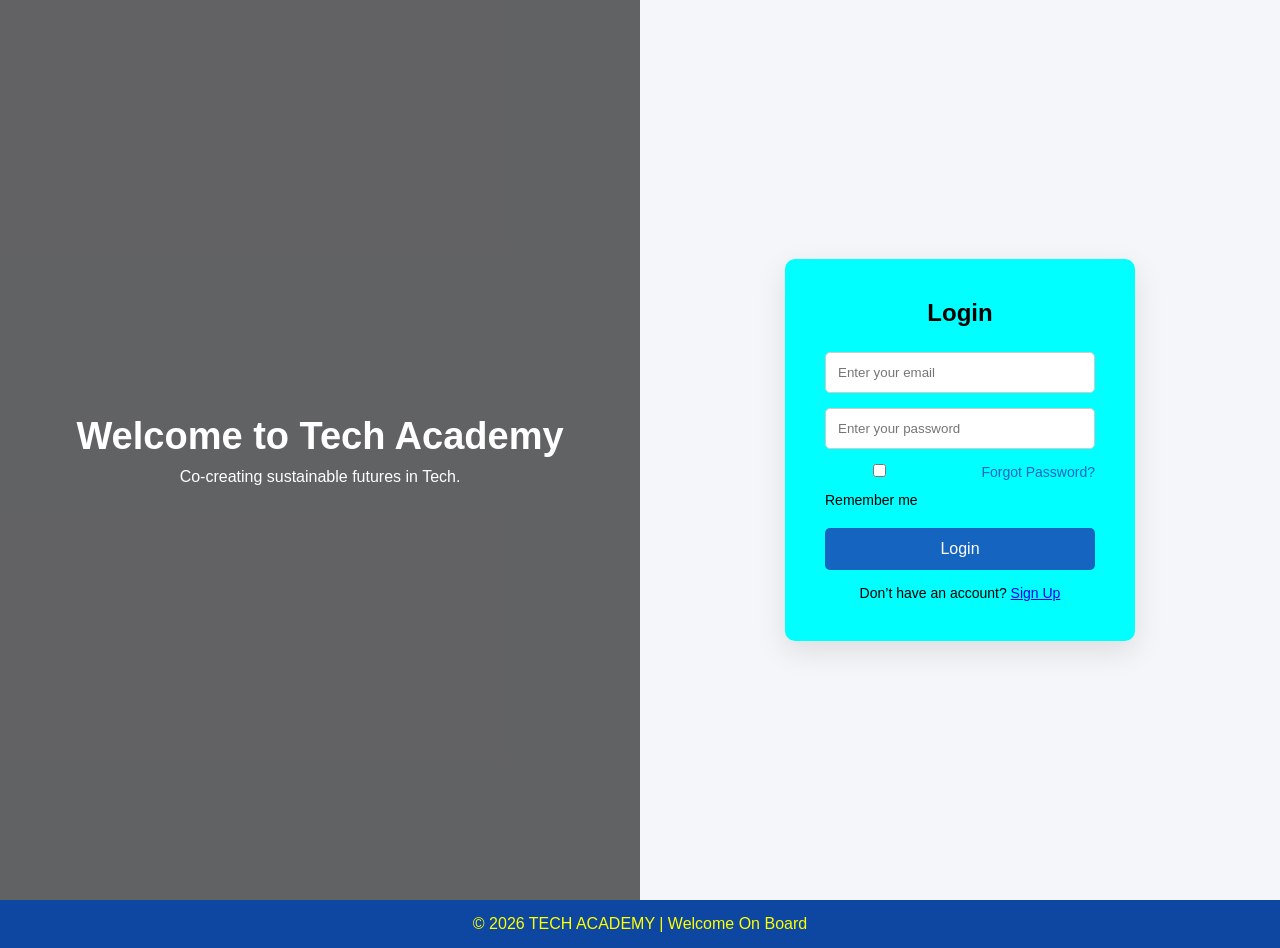
<file: index.html>
<!DOCTYPE html>
<html>
<head>
    <title>TECH ACADEMY- Login</title>
    <link rel="stylesheet" href="style.css">
</head>
<body class="login-body">

    <div class="login-container">

        <div class="login-left">
            <div class="overlay">
                <h1>Welcome to Tech Academy</h1>
                <p>Co-creating sustainable futures in Tech.</p>
            </div>
        </div>

        <div class="login-right">
            <div class="login-box">
                <h2>Login</h2>

                <form action="home.html">
                    <input type="email" placeholder="Enter your email" required>
                    <input type="password" placeholder="Enter your password" required>

                    <div class="login-options">
                        <label>
                            <input type="checkbox"> Remember me
                        </label>
                        <a href="#">Forgot Password?</a>
                    </div>

                    <button type="submit">Login</button>
                </form>

                <p class="signup-text">
                    Don’t have an account? 
                    <a href="#">Sign Up</a>
                </p>
            </div>
        </div>

    </div>
<footer>
    <p>© 2026 TECH ACADEMY | Welcome On Board</p>
</footer>

</body>
</html>
</file>
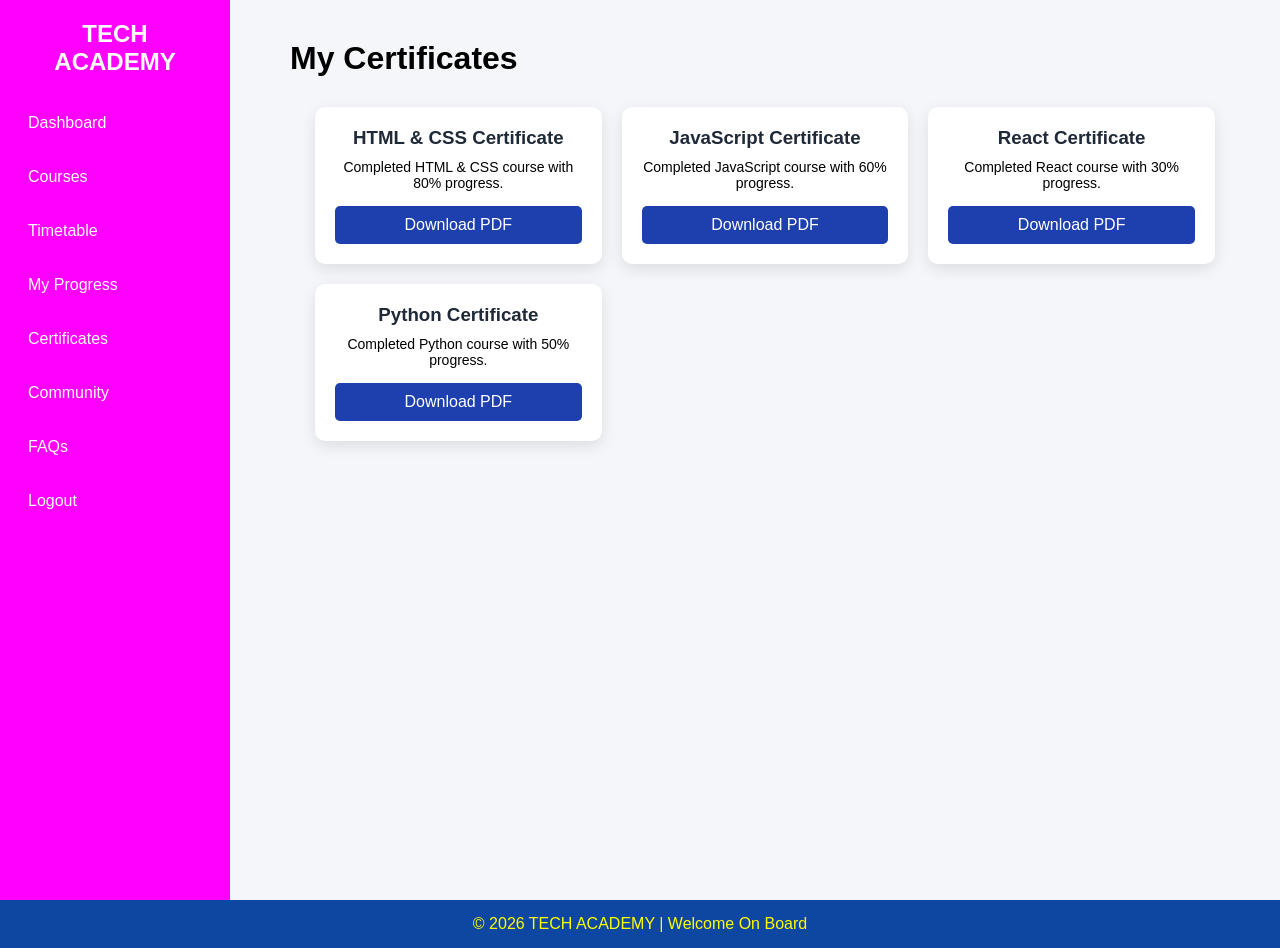
<file: certificates.html>
<!DOCTYPE html>
<html>
<head>
    <title>TECH ACADEMY - Certificates</title>
    <link rel="stylesheet" href="style.css">
</head>
<body>

<div class="dashboard-container">

    <div class="sidebar">
        <h2>TECH ACADEMY</h2>
        <ul>
            <li><a href="dashboard.html">Dashboard</a></li>
            <li><a href="courses.html">Courses</a></li>
            <li><a href="timetable.html">Timetable</a></li>
            <li><a href="progress.html">My Progress</a></li>
            <li><a href="certificates.html">Certificates</a></li>
            <li><a href="community.html">Community</a></li>
            <li><a href="faqs.html">FAQs</a></li>
            <li><a href="login.html">Logout</a></li>
        </ul>
    </div>

    <div class="main-content">

        <h1>My Certificates</h1>

        <div class="certificates-container">

            <div class="certificate-card">
                <h3>HTML & CSS Certificate</h3>
                <p>Completed HTML & CSS course with 80% progress.</p>
                <button>Download PDF</button>
            </div>

            <div class="certificate-card">
                <h3>JavaScript Certificate</h3>
                <p>Completed JavaScript course with 60% progress.</p>
                <button>Download PDF</button>
            </div>

            <div class="certificate-card">
                <h3>React Certificate</h3>
                <p>Completed React course with 30% progress.</p>
                <button>Download PDF</button>
            </div>

            <div class="certificate-card">
                <h3>Python Certificate</h3>
                <p>Completed Python course with 50% progress.</p>
                <button>Download PDF</button>
            </div>

        </div>

    </div>

</div>

<footer>
    <p>© 2026 TECH ACADEMY | Welcome On Board</p>
</footer>

</body>
</html>
</file>
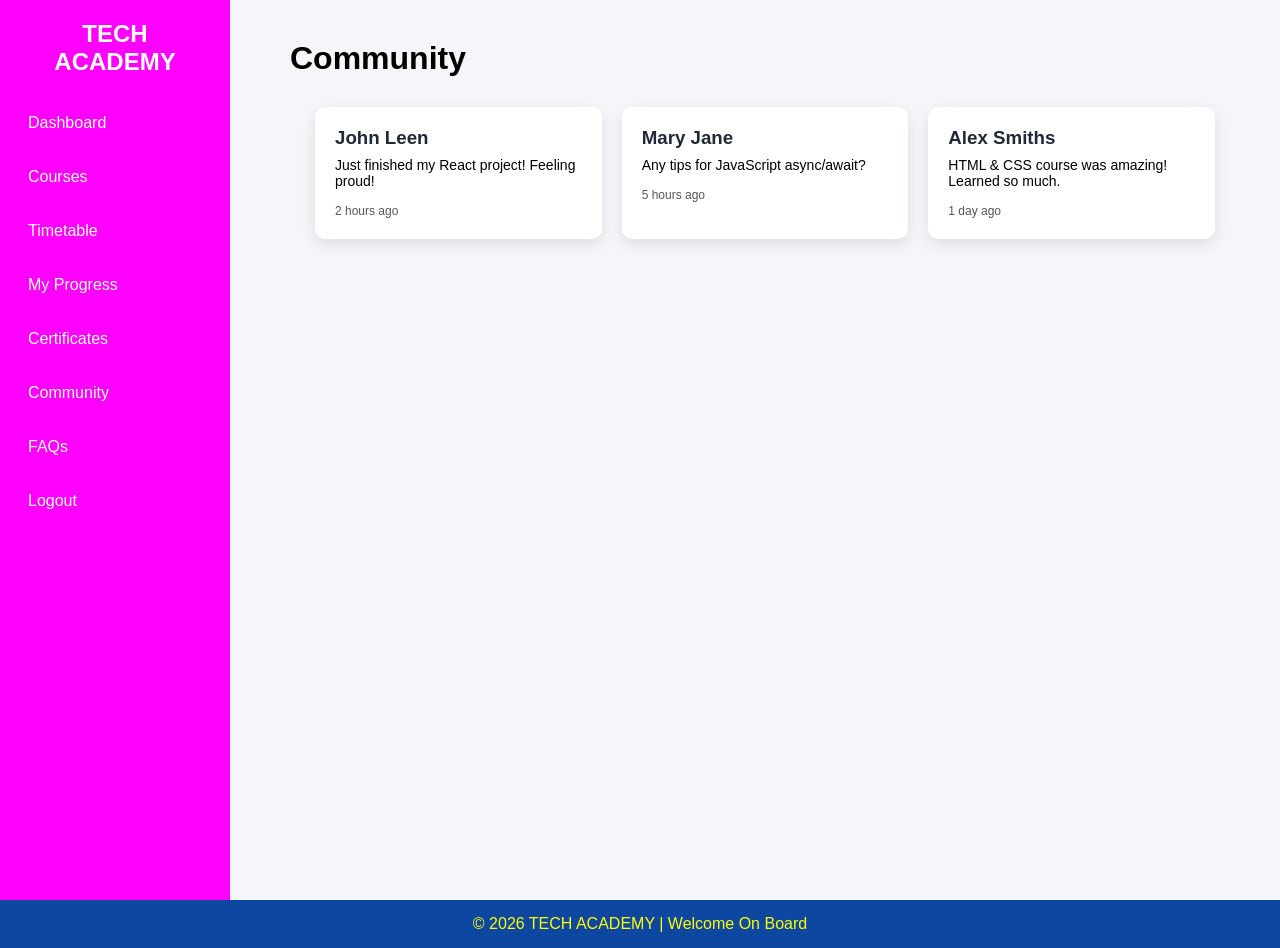
<file: community.html>
<!DOCTYPE html>
<html>
<head>
    <title>TECH ACADEMY - Community</title>
    <link rel="stylesheet" href="style.css">
</head>
<body>

<div class="dashboard-container">

    <div class="sidebar">
        <h2>TECH ACADEMY</h2>
        <ul>
            <li><a href="dashboard.html">Dashboard</a></li>
            <li><a href="courses.html">Courses</a></li>
            <li><a href="timetable.html">Timetable</a></li>
            <li><a href="progress.html">My Progress</a></li>
            <li><a href="certificates.html">Certificates</a></li>
            <li><a href="community.html">Community</a></li>
            <li><a href="faqs.html">FAQs</a></li>
            <li><a href="login.html">Logout</a></li>
        </ul>
    </div>

    <div class="main-content">

        <h1>Community</h1>

        <div class="community-container">

            <div class="post-card">
                <h3>John Leen</h3>
                <p>Just finished my React project! Feeling proud! </p>
                <span class="time">2 hours ago</span>
            </div>

            <div class="post-card">
                <h3>Mary Jane</h3>
                <p>Any tips for JavaScript async/await? </p>
                <span class="time">5 hours ago</span>
            </div>

            <div class="post-card">
                <h3>Alex Smiths</h3>
                <p>HTML & CSS course was amazing! Learned so much.</p>
                <span class="time">1 day ago</span>
            </div>

        </div>

    </div>

</div>

<footer>
    <p>© 2026 TECH ACADEMY | Welcome On Board</p>
</footer>

</body>
</html>
</file>
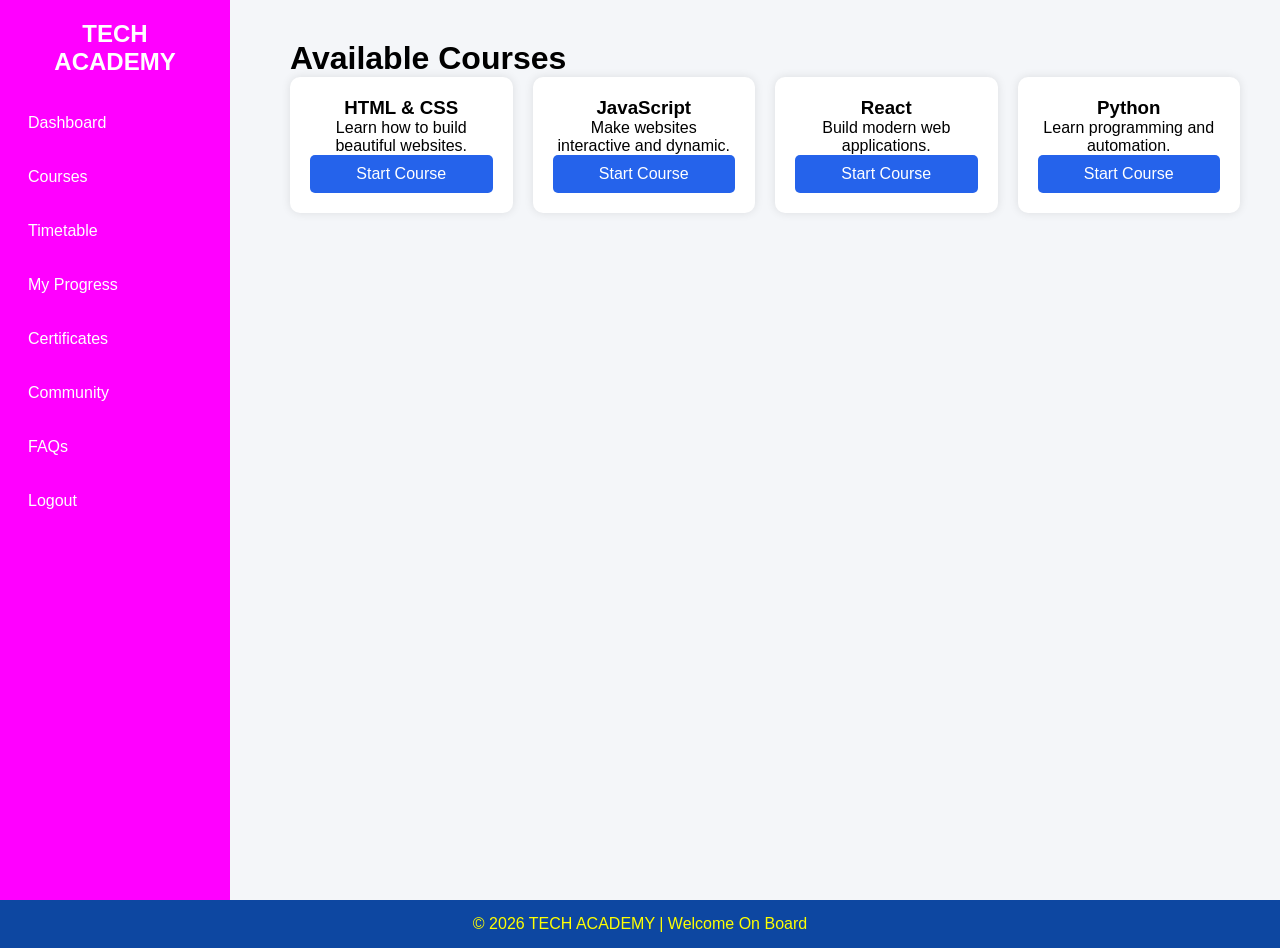
<file: courses.html>
<!DOCTYPE html>
<html>
<head>
    <title>TECH ACADEMY- Courses</title>
    <link rel="stylesheet" href="style.css">
</head>
<body>

<div class="dashboard-container">

    <div class="sidebar">
        <h2>TECH ACADEMY</h2>
        <ul>
            <li><a href="dashboard.html">Dashboard</a></li>
            <li><a href="courses.html">Courses</a></li>
            <li><a href="timetable.html">Timetable</a></li>
            <li><a href="progress.html">My Progress</a></li>
            <li><a href="certificates.html">Certificates</a></li>
            <li><a href="community.html">Community</a></li>
            <li><a href="faqs.html">FAQs</a></li>
            <li><a href="index.html">Logout</a></li>
        </ul>
    </div>

    <div class="main-content">

        <h1>Available Courses</h1>

        <div class="course-container">

            <div class="course-card">
                <h3>HTML & CSS</h3>
                <p>Learn how to build beautiful websites.</p>
                <button>Start Course</button>
            </div>

            <div class="course-card">
                <h3>JavaScript</h3>
                <p>Make websites interactive and dynamic.</p>
                <button>Start Course</button>
            </div>

            <div class="course-card">
                <h3>React</h3>
                <p>Build modern web applications.</p>
                <button>Start Course</button>
            </div>

            <div class="course-card">
                <h3>Python</h3>
                <p>Learn programming and automation.</p>
                <button>Start Course</button>
            </div>

        </div>

    </div>

</div>
<footer>
    <p>© 2026 TECH ACADEMY | Welcome On Board</p>
</footer>
</body>
</html>
</file>
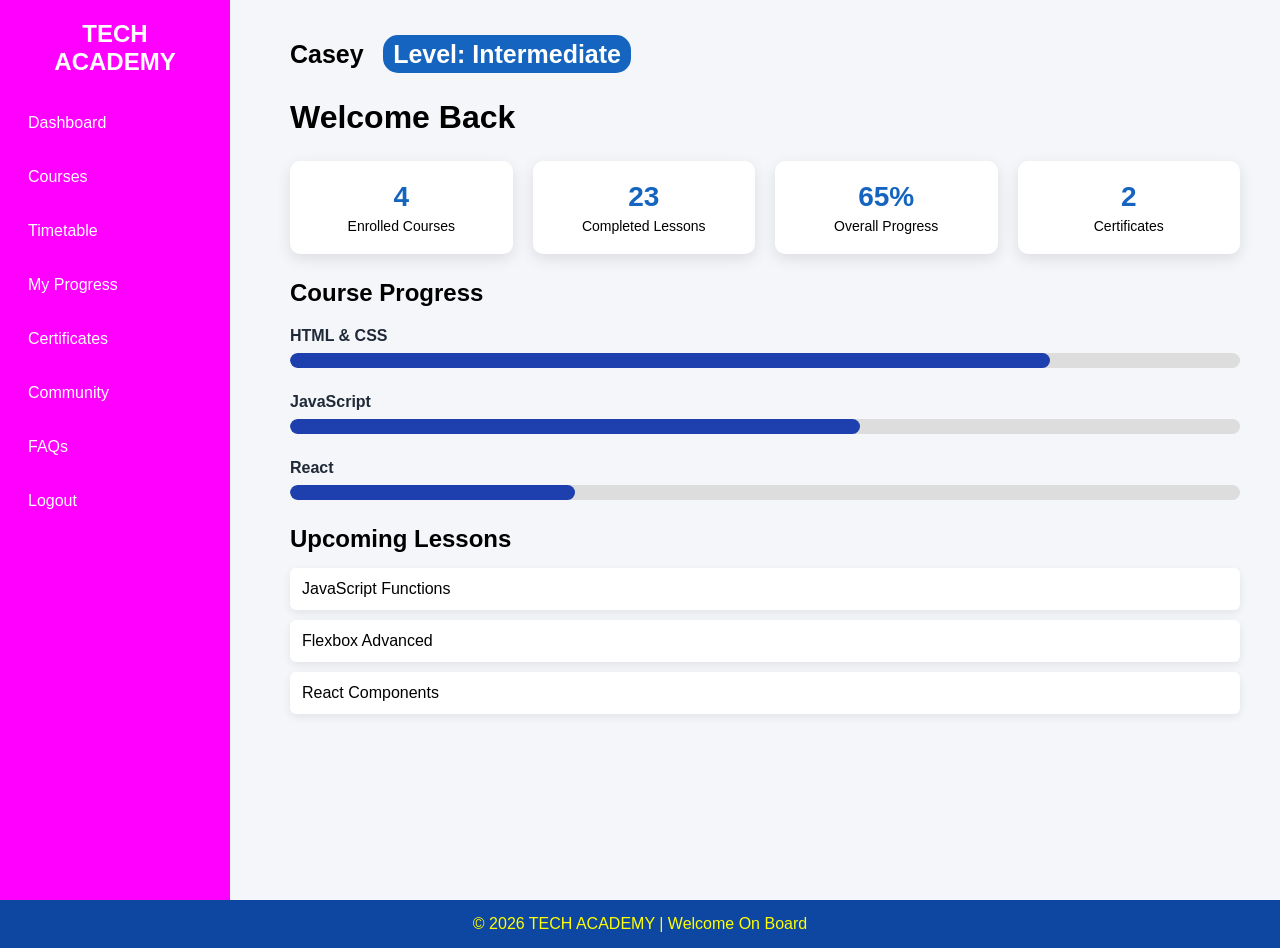
<file: dashboard.html>
<!DOCTYPE html>
<html>
<head>
    <title>TECH ACADEMY- Dashboard</title>
    <link rel="stylesheet" href="style.css">
</head>
<body>

<div class="dashboard-container">
    <div class="sidebar">
        <h2>TECH ACADEMY</h2>
        <ul>
            <li><a href="dashboard.html">Dashboard</a></li>
            <li><a href="courses.html">Courses</a></li>
            <li><a href="timetable.html">Timetable</a></li>
            <li><a href="progress.html">My Progress</a></li>
            <li><a href="certificates.html">Certificates</a></li>
            <li><a href="community.html">Community</a></li>
            <li><a href="faqs.html">FAQs</a></li>
            <li><a href="login.html">Logout</a></li>
        </ul>
    </div>

    <div class="main-content">

        <div class="topbar">
            <div class="profile">
                <span>Casey</span>
                <span class="level">Level: Intermediate</span>
            </div>
        </div>
        <h1>Welcome Back </h1>
        <div class="stats">
            <div class="stat-box">
                <h3>4</h3>
                <p>Enrolled Courses</p>
            </div>
            <div class="stat-box">
                <h3>23</h3>
                <p>Completed Lessons</p>
            </div>
            <div class="stat-box">
                <h3>65%</h3>
                <p>Overall Progress</p>
            </div>
            <div class="stat-box">
                <h3>2</h3>
                <p>Certificates</p>
            </div>
        </div>

        <h2>Course Progress</h2>

        <div class="progress-item">
            <p>HTML & CSS</p>
            <div class="progress-bar">
                <div class="progress-fill" style="width:80%"></div>
            </div>
        </div>

        <div class="progress-item">
            <p>JavaScript</p>
            <div class="progress-bar">
                <div class="progress-fill" style="width:60%"></div>
            </div>
        </div>

        <div class="progress-item">
            <p>React</p>
            <div class="progress-bar">
                <div class="progress-fill" style="width:30%"></div>
            </div>
        </div>

        <h2>Upcoming Lessons</h2>
        <ul class="upcoming">
            <li>JavaScript Functions</li>
            <li>Flexbox Advanced</li>
            <li>React Components</li>
        </ul>

    </div>

</div>
<footer>
    <p>© 2026 TECH ACADEMY | Welcome On Board</p>
</footer>

</body>
</html>
</file>
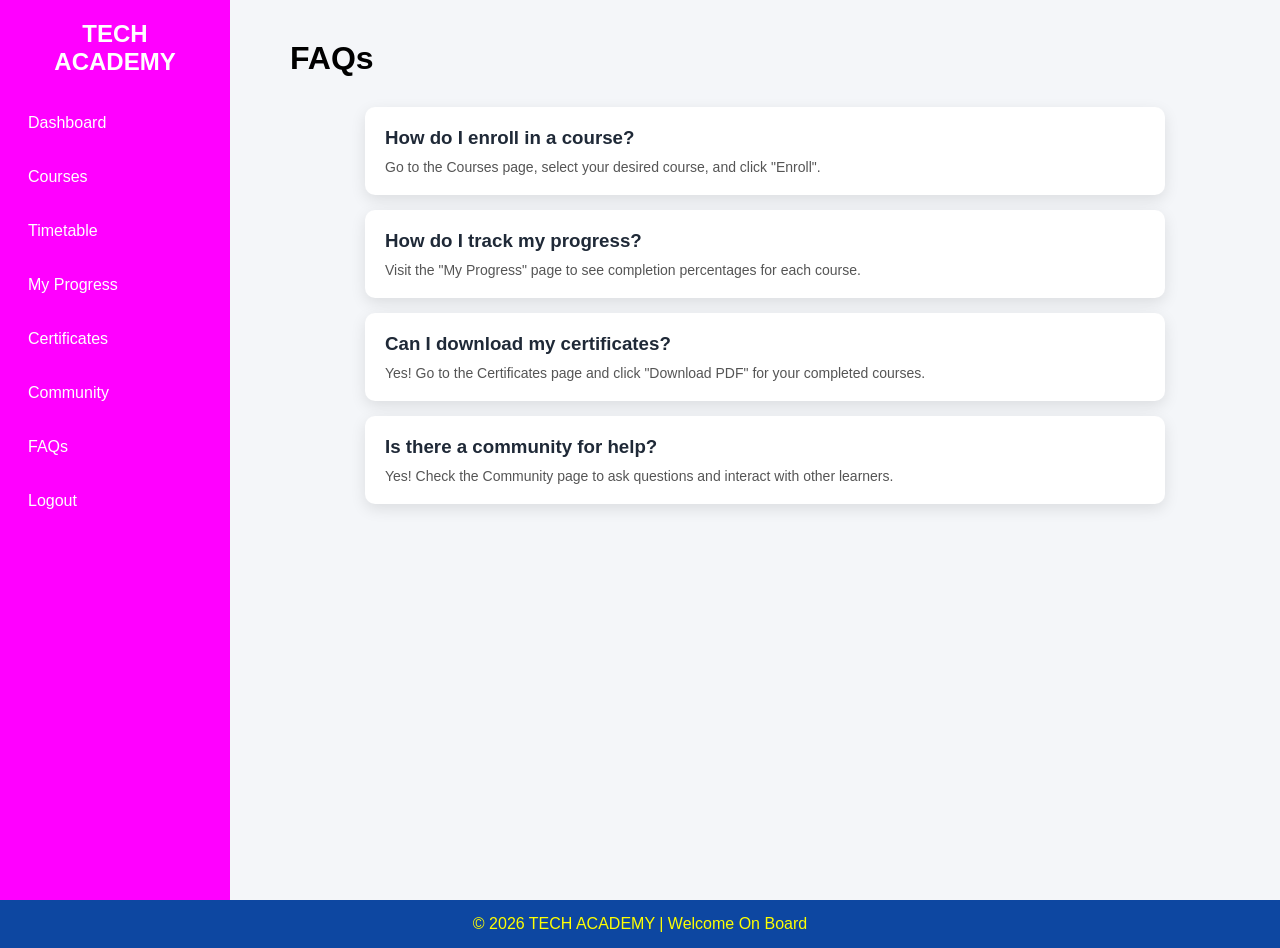
<file: faqs.html>
<!DOCTYPE html>
<html>
<head>
    <title>TECH ACADEMY - FAQs</title>
    <link rel="stylesheet" href="style.css">
</head>
<body>

<div class="dashboard-container">

    <div class="sidebar">
        <h2>TECH ACADEMY</h2>
        <ul>
            <li><a href="dashboard.html">Dashboard</a></li>
            <li><a href="courses.html">Courses</a></li>
            <li><a href="timetable.html">Timetable</a></li>
            <li><a href="progress.html">My Progress</a></li>
            <li><a href="certificates.html">Certificates</a></li>
            <li><a href="community.html">Community</a></li>
            <li><a href="faqs.html">FAQs</a></li>
            <li><a href="login.html">Logout</a></li>
        </ul>
    </div>

    <div class="main-content">

        <h1>FAQs</h1>

        <div class="faqs-container">

            <div class="faq-item">
                <h3>How do I enroll in a course?</h3>
                <p>Go to the Courses page, select your desired course, and click "Enroll".</p>
            </div>

            <div class="faq-item">
                <h3>How do I track my progress?</h3>
                <p>Visit the "My Progress" page to see completion percentages for each course.</p>
            </div>

            <div class="faq-item">
                <h3>Can I download my certificates?</h3>
                <p>Yes! Go to the Certificates page and click "Download PDF" for your completed courses.</p>
            </div>

            <div class="faq-item">
                <h3>Is there a community for help?</h3>
                <p>Yes! Check the Community page to ask questions and interact with other learners.</p>
            </div>

        </div>

    </div>

</div>

<footer>
    <p>© 2026 TECH ACADEMY | Welcome On Board</p>
</footer>

</body>
</html>
</file>
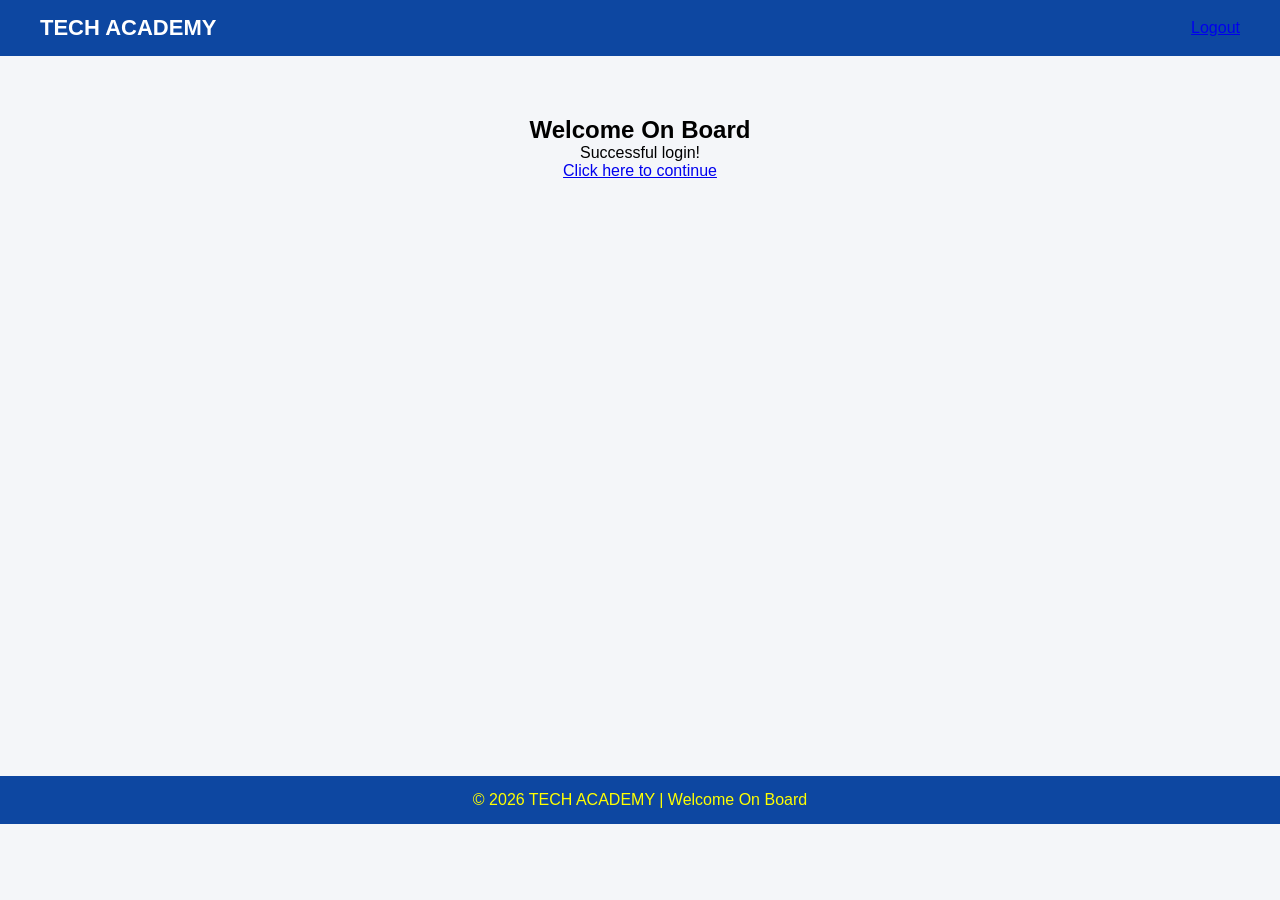
<file: home.html>
<!DOCTYPE html>
<html>
<head>
    <title>Home -TECH ACADEMY</title>
    <link rel="stylesheet" href="style.css">
</head>
<body>

<header>
    <h2>TECH ACADEMY</h2>
    <a href="login.html" class="logout-btn">Logout</a>
</header>

<section class="main-section">
    <h1>Welcome On Board </h1>
    <p>Successful login!</p>

    <a href="dashboard.html" class="dashboard-btn">
        Click here to continue
    </a>
</section>

<footer>
    <p>© 2026 TECH ACADEMY | Welcome On Board</p>
</footer>

</body>
</html>
</file>
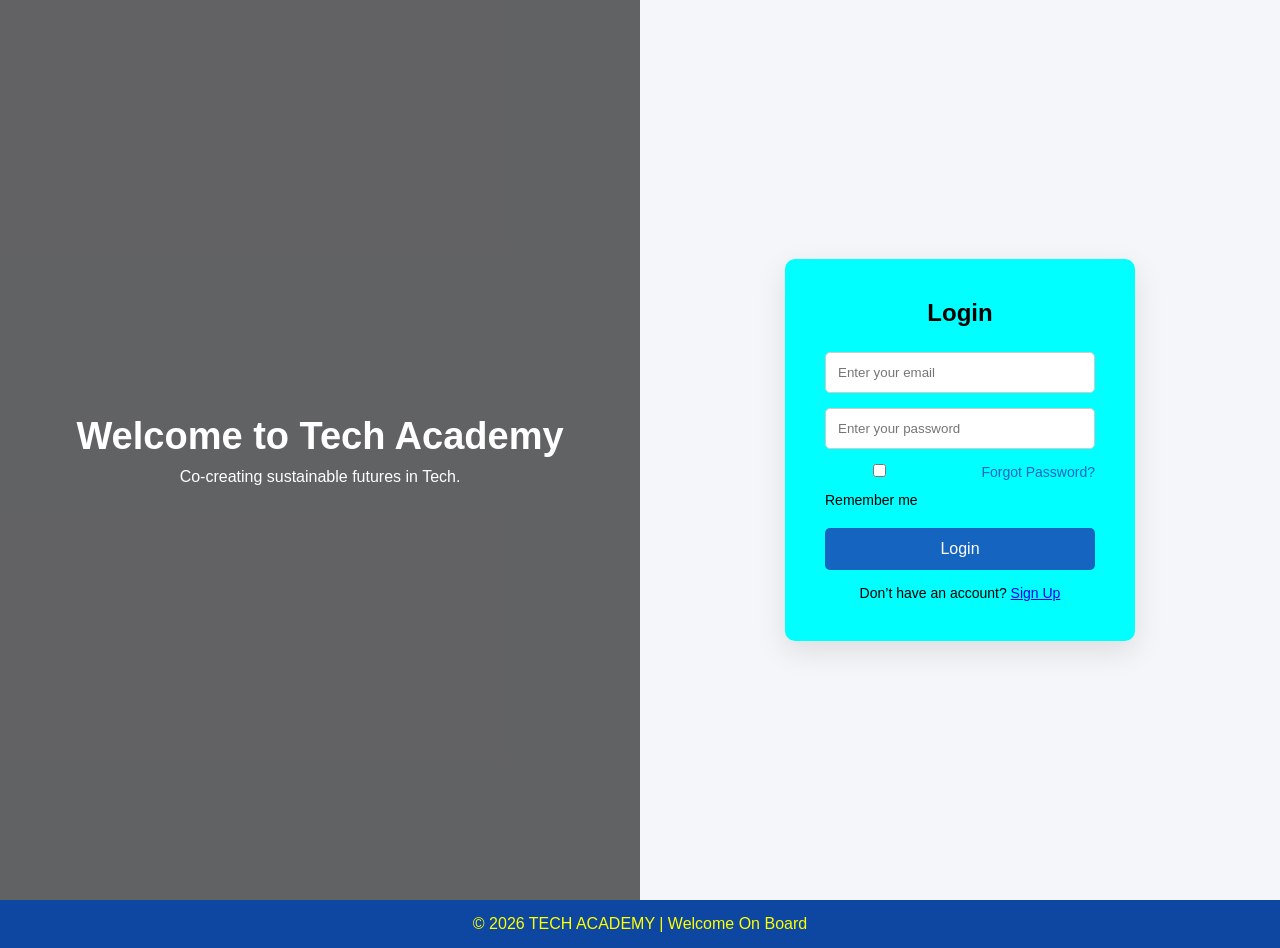
<file: login.html>
<!DOCTYPE html>
<html>
<head>
    <title>TECH ACADEMY- Login</title>
    <link rel="stylesheet" href="style.css">
</head>
<body class="login-body">

    <div class="login-container">

        <div class="login-left">
            <div class="overlay">
                <h1>Welcome to Tech Academy</h1>
                <p>Co-creating sustainable futures in Tech.</p>
            </div>
        </div>

        <div class="login-right">
            <div class="login-box">
                <h2>Login</h2>

                <form action="home.html">
                    <input type="email" placeholder="Enter your email" required>
                    <input type="password" placeholder="Enter your password" required>

                    <div class="login-options">
                        <label>
                            <input type="checkbox"> Remember me
                        </label>
                        <a href="#">Forgot Password?</a>
                    </div>

                    <button type="submit">Login</button>
                </form>

                <p class="signup-text">
                    Don’t have an account? 
                    <a href="#">Sign Up</a>
                </p>
            </div>
        </div>

    </div>
<footer>
    <p>© 2026 TECH ACADEMY | Welcome On Board</p>
</footer>

</body>
</html>
</file>
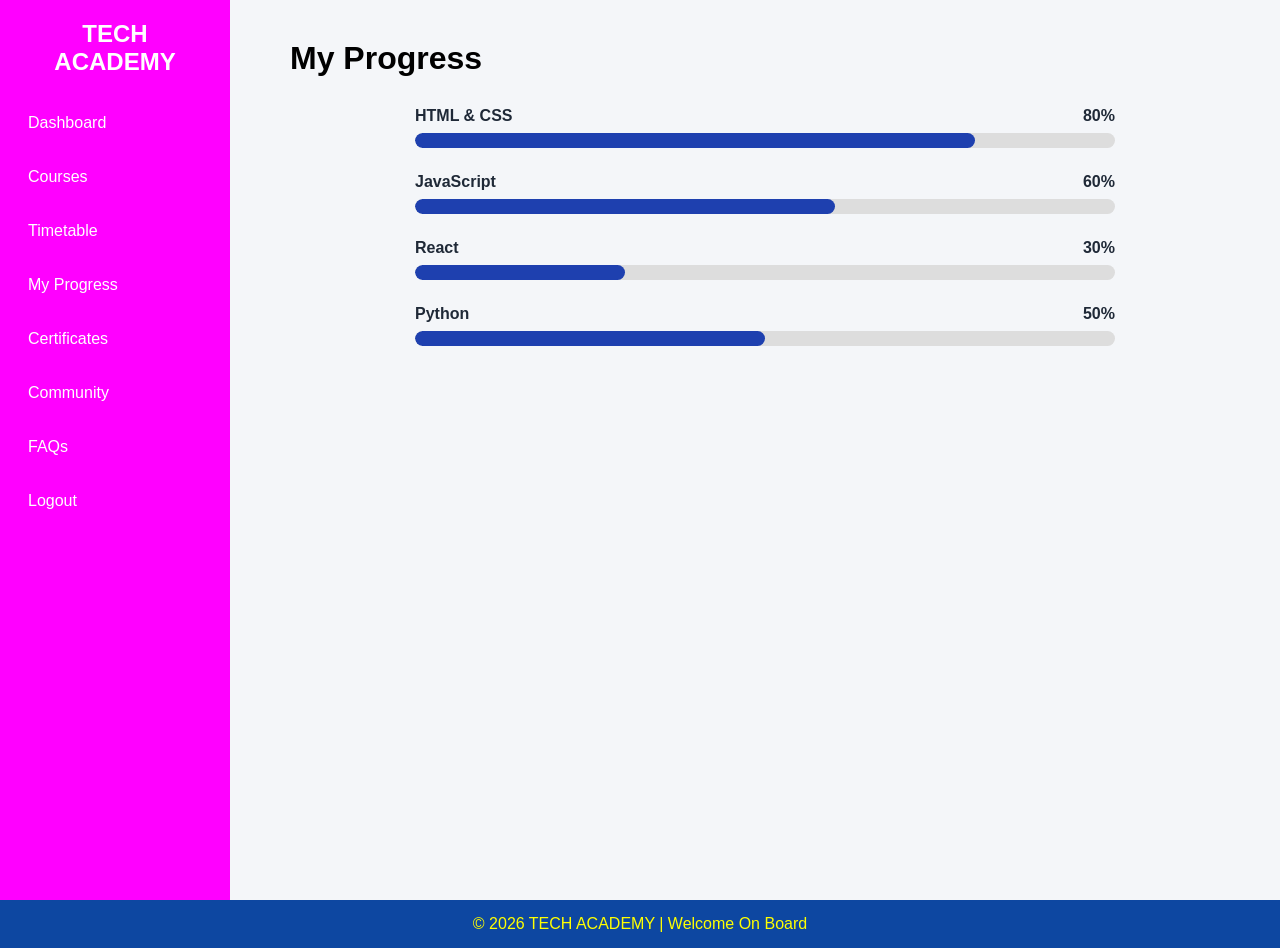
<file: progress.html>
<!DOCTYPE html>
<html>
<head>
    <title>TECH ACADEMY - My Progress</title>
    <link rel="stylesheet" href="style.css">
</head>
<body>

<div class="dashboard-container">

    <div class="sidebar">
        <h2>TECH ACADEMY</h2>
        <ul>
            <li><a href="dashboard.html">Dashboard</a></li>
            <li><a href="courses.html">Courses</a></li>
            <li><a href="timetable.html">Timetable</a></li>
            <li><a href="progress.html">My Progress</a></li>
            <li><a href="certificates.html">Certificates</a></li>
            <li><a href="community.html">Community</a></li>
            <li><a href="faqs.html">FAQs</a></li>
            <li><a href="login.html">Logout</a></li>
        </ul>
    </div>

    <div class="main-content">

        <h1>My Progress</h1>

        <div class="progress-container">

            <div class="progress-item">
                <p>HTML & CSS <span>80%</span></p>
                <div class="progress-bar">
                    <div class="progress-fill" style="width:80%"></div>
                </div>
            </div>

            <div class="progress-item">
                <p>JavaScript <span>60%</span></p>
                <div class="progress-bar">
                    <div class="progress-fill" style="width:60%"></div>
                </div>
            </div>

            <div class="progress-item">
                <p>React <span>30%</span></p>
                <div class="progress-bar">
                    <div class="progress-fill" style="width:30%"></div>
                </div>
            </div>

            <div class="progress-item">
                <p>Python <span>50%</span></p>
                <div class="progress-bar">
                    <div class="progress-fill" style="width:50%"></div>
                </div>
            </div>

        </div>

    </div>

</div>

<footer>
    <p>© 2026 TECH ACADEMY | Welcome On Board</p>
</footer>

</body>
</html>
</file>
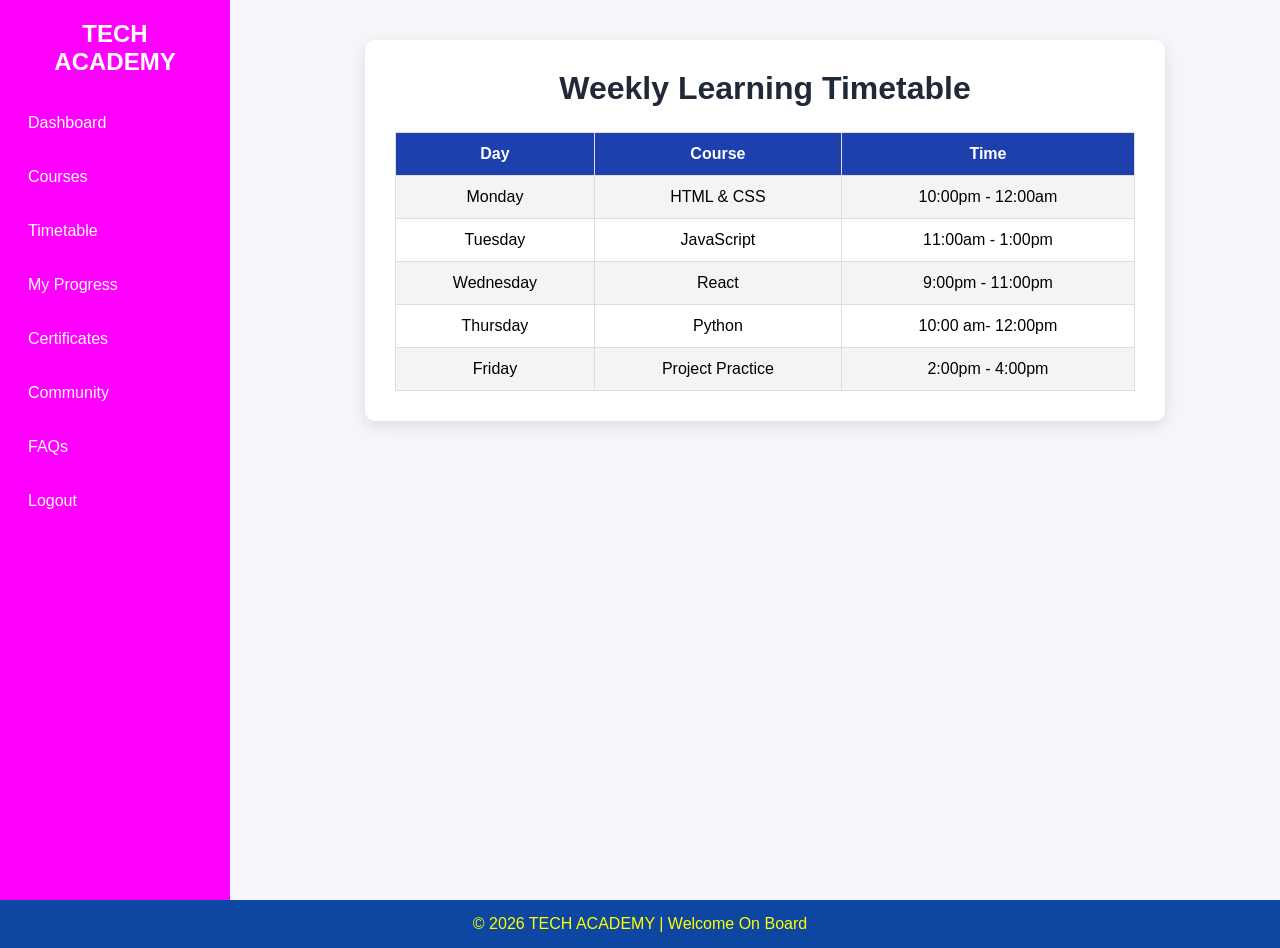
<file: timetable.html>
<!DOCTYPE html>
<html>
<head>
    <title>TECH ACADEMY - Timetable</title>
    <link rel="stylesheet" href="style.css">
</head>
<body>

<div class="dashboard-container">

    <div class="sidebar">
        <h2>TECH ACADEMY</h2>
        <ul>
            <li><a href="dashboard.html">Dashboard</a></li>
            <li><a href="courses.html">Courses</a></li>
            <li><a href="timetable.html">Timetable</a></li>
            <li><a href="progress.html">My Progress</a></li>
            <li><a href="certificates.html">Certificates</a></li>
            <li><a href="community.html">Community</a></li>
            <li><a href="faqs.html">FAQs</a></li>
            <li><a href="login.html">Logout</a></li>
        </ul>
    </div>

    <div class="main-content">

        <div class="timetable-container">
            <h1>Weekly Learning Timetable</h1>
            <table class="timetable-table">
                <tr>
                    <th>Day</th>
                    <th>Course</th>
                    <th>Time</th>
                </tr>
                <tr>
                    <td>Monday</td>
                    <td>HTML & CSS</td>
                    <td>10:00pm - 12:00am</td>
                </tr>
                <tr>
                    <td>Tuesday</td>
                    <td>JavaScript</td>
                    <td>11:00am - 1:00pm</td>
                </tr>
                <tr>
                    <td>Wednesday</td>
                    <td>React</td>
                    <td>9:00pm - 11:00pm</td>
                </tr>
                <tr>
                    <td>Thursday</td>
                    <td>Python</td>
                    <td>10:00 am- 12:00pm</td>
                </tr>
                <tr>
                    <td>Friday</td>
                    <td>Project Practice</td>
                    <td>2:00pm - 4:00pm</td>
                </tr>
            </table>
        </div>

    </div>

</div>

<footer>
    <p>© 2026 TECH ACADEMY | Welcome On Board</p>
</footer>

</body>
</html>
</file>
<file: style.css>
* {
    margin: 0;
    padding: 0;
    box-sizing: border-box;
    font-family: Arial, Helvetica, sans-serif;
}

/* LOGIN PAGE/index page */

.login-body {
    height: 100vh;
}

.login-container {
    display: flex;
    height: 100vh;
}

/* LEFT SIDE */
.login-left {
    flex: 1;
    background: url('https://images.unsplash.com/photo-1523240795612-9a054b0db644')
                center/cover no-repeat;
    position: relative;
    color: white;
}

.overlay {
    position: absolute;
    inset: 0;
    background: rgba(0,0,0,0.6);
    display: flex;
    flex-direction: column;
    justify-content: center;
    align-items: center;
    text-align: center;
    padding: 20px;
}

.overlay h1 {
    font-size: 38px;
    margin-bottom: 10px;
}

/* RIGHT SIDE */
.login-right {
    flex: 1;
    background: #f4f6f9;
    display: flex;
    justify-content: center;
    align-items: center;
}

.login-box {
    background: cyan;
    padding: 40px;
    width: 350px;
    border-radius: 10px;
    box-shadow: 0 10px 30px rgba(0,0,0,0.1);
}

.login-box h2 {
    text-align: center;
    margin-bottom: 25px;
}

.login-box input {
    width: 100%;
    padding: 12px;
    margin-bottom: 15px;
    border-radius: 5px;
    border: 1px solid #ccc;
}

.login-options {
    display: flex;
    justify-content: space-between;
    font-size: 14px;
    margin-bottom: 20px;
}

.login-options a {
    text-decoration: none;
    color: #1565c0;
}

button {
    width: 100%;
    padding: 12px;
    background: #1565c0;
    border: none;
    color: white;
    border-radius: 5px;
    font-size: 16px;
    cursor: pointer;
}

button:hover {
    background: magenta;
}

.signup-text {
    text-align: center;
    margin-top: 15px;
    font-size: 14px;
}

/* NAVIGATION */

header {
    background: #0d47a1;
    padding: 15px 40px;
    display: flex;
    justify-content: space-between;
    align-items: center;
    color: white;
}

header h2 {
    font-size: 22px;
}

nav ul {
    list-style: none;
    display: flex;
}

nav ul li {
    margin-left: 25px;
}

nav ul li a {
    color: white;
    text-decoration: none;
}

nav ul li a:hover {
    text-decoration: underline;
}

/* MAIN SECTION */

.main-section {
    padding: 60px;
    text-align: center;
    min-height: 80vh;
    background: #f4f6f9;
}

/* FOOTER  */

footer {
    background: #0d47a1;
    color:yellow;
    text-align: center;
    padding: 15px;
}

/* Dashboard page*/

*{
    margin:0;
    padding:0;
    box-sizing:border-box;
    font-family:Arial, Helvetica, sans-serif;
}

body{
    background:#f4f6f9;
}


/* DASHBOARD LAYOUT*/

.dashboard-container{
    display:flex;
    min-height:100vh;
}


/*SIDEBAR */

.sidebar{
    width:230px;
    background:magenta;
    color:white;
    padding:25px;
}

.sidebar h2{
    margin-bottom:30px;
}

.sidebar ul{
    list-style:none;
}

.sidebar ul li{
    margin:18px 0;
}

.sidebar ul li a{
    text-decoration:none;
    color:white;
    font-size:16px;
    display:block;
    padding:8px;
    border-radius:6px;
}

.sidebar ul li a:hover{
    background:rgba(255,255,255,0.2);
}


/*MAIN CONTENT */

.main-content{
    flex:1;
    padding:30px;
    margin-left:250px;
}


/* TOP BAR  */

.topbar{
    display:flex;
    justify-content:space-between;
    align-items:center;
    margin-bottom:30px;
}

.profile span{
    margin-right:15px;
    font-size:25px;
    font-weight:bold;
}

.level{
    background:#1565c0;
    color:white;
    padding:5px 10px;
    border-radius:15px;
    font-size:12px;
}

/*STATS SECTION */

.stats{
    display:grid;
    grid-template-columns:repeat(auto-fit, minmax(180px,1fr));
    gap:20px;
    margin:25px 0;
}

.stat-box{
    background:white;
    padding:20px;
    border-radius:10px;
    box-shadow:0 5px 15px rgba(0,0,0,0.1);
    text-align:center;
}

.stat-box h3{
    font-size:28px;
    color:#1565c0;
}

.stat-box p{
    margin-top:5px;
    font-size:14px;
}


/* PROGRESS SECTION */

.progress-item{
    margin:20px 0;
}

.progress-item p{
    margin-bottom:6px;
}

.progress-bar{
    width:100%;
    height:12px;
    background:#ddd;
    border-radius:10px;
}

.progress-fill{
    height:12px;
    background:#1565c0;
    border-radius:10px;
}


/* UPCOMING LESSONS  */

.upcoming{
    margin-top:15px;
    list-style:none;
}

.upcoming li{
    background:white;
    padding:12px;
    margin-bottom:10px;
    border-radius:6px;
    box-shadow:0 3px 8px rgba(0,0,0,0.08);
}


/* RESPONSIVE DESIGN */

@media(max-width:768px){

    .dashboard-container{
        flex-direction:column;
    }

    .sidebar{
        width:100%;
        text-align:center;
    }

    .sidebar ul li{
        display:inline-block;
        margin:10px;
    }

}

/*courses page*/
body{
    margin:0;
    font-family: Arial;
    background:#f4f6f9;
}

.dashboard-container{
    display:flex;
}

/* SIDEBAR */

.sidebar{
    height:100vh;
    width:230px;
    position:fixed;
    z-index:1;
    top:0;
    left:0;
    background:magenta;
    color:white;
    padding:20px;
}

.sidebar h2{
    text-align:center;
}

.sidebar ul{
    list-style:none;
    padding:0;
}

.sidebar ul li{
    margin:20px 0;
}

.sidebar ul li a{
    color:white;
    text-decoration:none;
    font-size:16px;
}

.sidebar ul li a:hover{
    color:#38bdf8;
}

/* MAIN CONTENT */

.main-content{
    flex:1;
    padding:40px;
}

.course-container{
    display:grid;
    grid-template-columns:repeat(auto-fit,minmax(200px,1fr));
    gap:20px;
}

.course-card{
    background:white;
    padding:20px;
    border-radius:10px;
    box-shadow:0 0 10px rgba(0,0,0,0.1);
    text-align:center;
}

.course-card button{
    padding:10px 15px;
    border:none;
    background:#2563eb;
    color:white;
    border-radius:5px;
    cursor:pointer;
}

.course-card button:hover{
    background:#1e40af;
}

/*timetable page*/
.timetable-container {
    background: white;
    padding: 30px;
    border-radius: 10px;
    box-shadow: 0 5px 15px rgba(0,0,0,0.1);
    max-width: 800px;
    margin: 0 auto;
}

.timetable-container h1 {
    text-align: center;
    margin-bottom: 25px;
    color: #1f2937; 
}

.timetable-table {
    width: 100%;
    border-collapse: collapse;
    font-size: 16px;
}

.timetable-table th,
.timetable-table td {
    padding: 12px 15px;
    border: 1px solid #ddd;
    text-align: center;
}

.timetable-table th {
    background: #1e40af;
    color: white;
    font-weight: bold;
}

.timetable-table tr:nth-child(even) {
    background: #f4f4f4;
}

.timetable-table tr:hover {
    background: #ffe6ff; 
}

/* Responsive */
@media(max-width:768px){
    .timetable-container {
        padding: 20px;
    }
    .timetable-table th,
    .timetable-table td {
        font-size: 14px;
        padding: 8px;
    }
}

/* progress page*/
.progress-container{
    margin-top:30px;
    max-width: 700px;
    margin-left: auto;
    margin-right: auto;
}

.progress-item{
    margin-bottom:25px;
}

.progress-item p{
    display:flex;
    justify-content: space-between;
    font-weight: bold;
    margin-bottom:8px;
    color: #1f2937;
}

.progress-bar{
    width:100%;
    height:15px;
    background:#ddd;
    border-radius:10px;
    overflow:hidden;
}

.progress-fill{
    height:100%;
    background: #1e40af;
    border-radius:10px;
    transition: width 0.5s ease-in-out;
}

/* certificates page*/
.certificates-container {
    display: grid;
    grid-template-columns: repeat(auto-fit, minmax(220px, 1fr));
    gap: 20px;
    margin-top: 30px;
    max-width: 900px;
    margin-left: auto;
    margin-right: auto;
}

.certificate-card {
    background: white;
    padding: 20px;
    border-radius: 10px;
    box-shadow: 0 5px 15px rgba(0,0,0,0.1);
    text-align: center;
}

.certificate-card h3 {
    margin-bottom: 10px;
    color: #1f2937;
}

.certificate-card p {
    font-size: 14px;
    margin-bottom: 15px;
}

.certificate-card button {
    padding: 10px 15px;
    border: none;
    background:  #1e40af; 
    color: white;
    border-radius: 5px;
    cursor: pointer;
    transition: 0.3s;
}

.certificate-card button:hover {
    background: #9b2c2c; 
}

/* community page*/
.community-container {
    margin-top: 30px;
    display: grid;
    grid-template-columns: repeat(auto-fit, minmax(250px, 1fr));
    gap: 20px;
    max-width: 900px;
    margin-left: auto;
    margin-right: auto;
}

.post-card {
    background: white;
    padding: 20px;
    border-radius: 10px;
    box-shadow: 0 5px 15px rgba(0,0,0,0.1);
    position: relative;
}

.post-card h3 {
    margin-bottom: 8px;
    color: #1f2937;
}

.post-card p {
    font-size: 14px;
    margin-bottom: 12px;
}

.post-card .time {
    font-size: 12px;
    color: #555;
}

/*FAQS*/

.faqs-container {
    margin-top: 30px;
    max-width: 800px;
    margin-left: auto;
    margin-right: auto;
}

.faq-item {
    background: white;
    padding: 20px;
    border-radius: 10px;
    margin-bottom: 15px;
    box-shadow: 0 5px 15px rgba(0,0,0,0.1);
}

.faq-item h3 {
    margin-bottom: 10px;
    color: #1f2937;
}

.faq-item p {
    font-size: 14px;
    color: #555;
}
</file>
